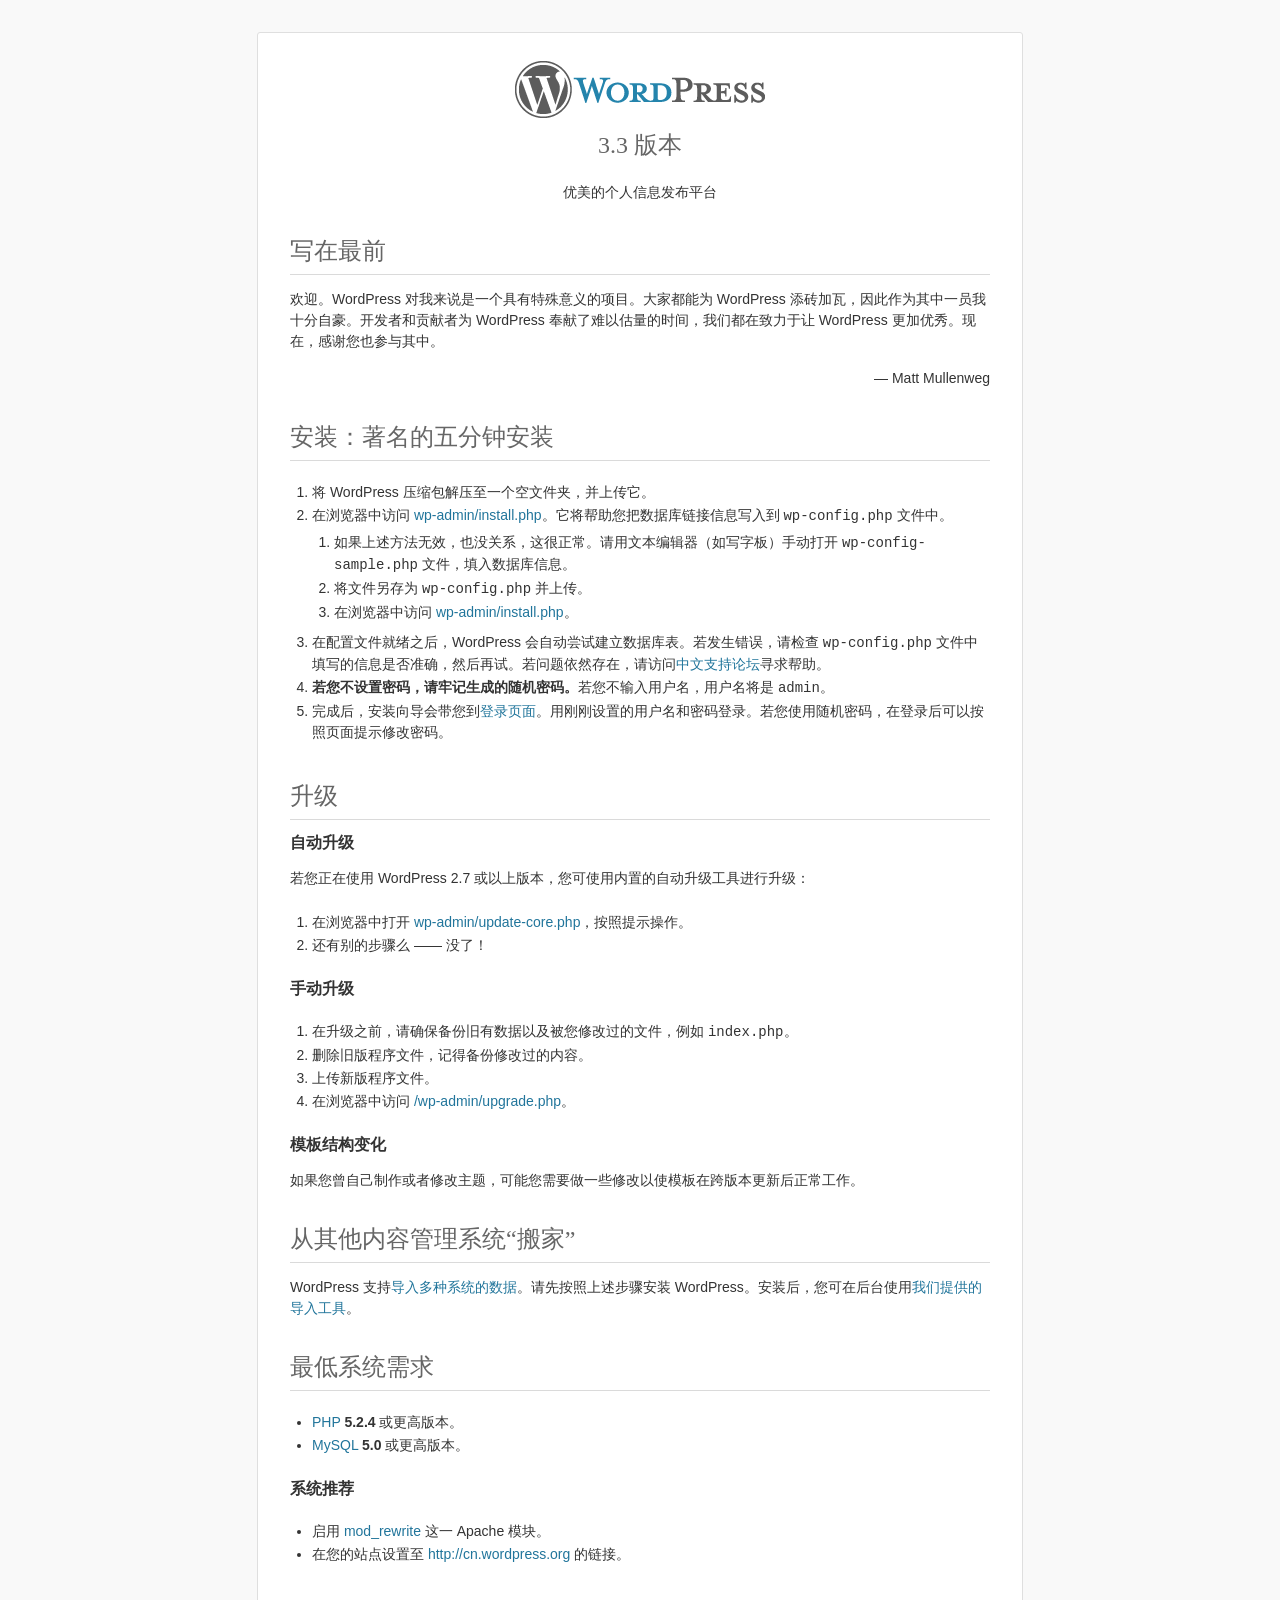
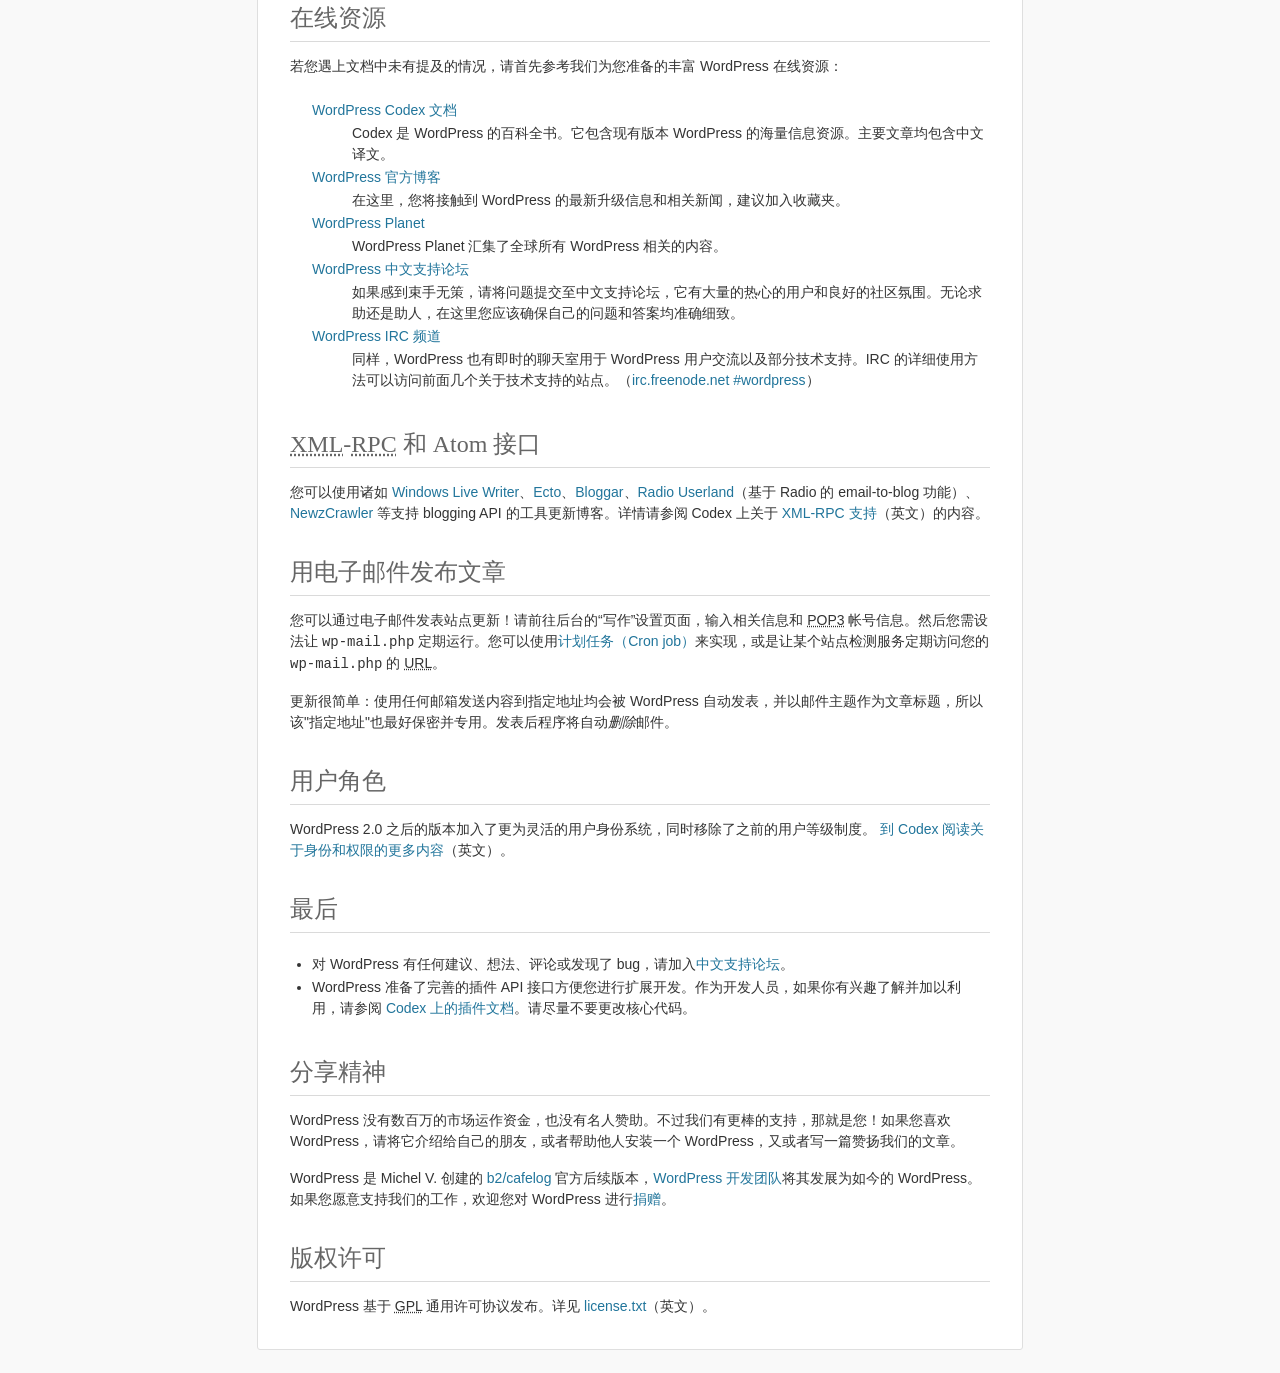
<file: unionx/readme.html>
<!DOCTYPE html PUBLIC "-//W3C//DTD XHTML 1.0 Strict//EN" "http://www.w3.org/TR/xhtml1/DTD/xhtml1-strict.dtd">
<html xmlns="http://www.w3.org/1999/xhtml">
<head>
	<meta http-equiv="Content-Type" content="text/html; charset=utf-8" />
	<title>WordPress &#8250; 说明</title> 
	<link rel="stylesheet" href="wp-admin/css/install.css?ver=20100228" type="text/css" />
</head>
<body>
<h1 id="logo">
	<a href="http://wordpress.org/"><img alt="WordPress" src="wp-admin/images/wordpress-logo.png" width="250" height="68" /></a>
	<br /> 3.3 版本
</h1>
<p style="text-align: center">优美的个人信息发布平台</p>

<h1>写在最前</h1>
<p>欢迎。WordPress 对我来说是一个具有特殊意义的项目。大家都能为 WordPress 添砖加瓦，因此作为其中一员我十分自豪。开发者和贡献者为 WordPress 奉献了难以估量的时间，我们都在致力于让 WordPress 更加优秀。现在，感谢您也参与其中。</p>
<p style="text-align: right">&#8212; Matt Mullenweg</p>

<h1>安装：著名的五分钟安装</h1>
<ol>
	<li>将 WordPress 压缩包解压至一个空文件夹，并上传它。</li>
	<li>在浏览器中访问 <span class="file"><a href="wp-admin/install.php">wp-admin/install.php</a></span>。它将帮助您把数据库链接信息写入到 <code>wp-config.php</code> 文件中。
		<ol>
			<li>如果上述方法无效，也没关系，这很正常。请用文本编辑器（如写字板）手动打开 <code>wp-config-sample.php</code> 文件，填入数据库信息。</li>
			<li>将文件另存为 <code>wp-config.php</code> 并上传。</li>
			<li>在浏览器中访问 <span class="file"><a href="wp-admin/install.php">wp-admin/install.php</a></span>。</li>
		</ol>
	</li>
	<li>在配置文件就绪之后，WordPress 会自动尝试建立数据库表。若发生错误，请检查 <code>wp-config.php</code> 文件中填写的信息是否准确，然后再试。若问题依然存在，请访问<a href="http://zh-cn.forums.wordpress.org/" title="WordPress 支持论坛">中文支持论坛</a>寻求帮助。</li>
	<li><strong>若您不设置密码，请牢记生成的随机密码。</strong>若您不输入用户名，用户名将是 <code>admin</code>。</li>
	<li>完成后，安装向导会带您到<a href="wp-login.php">登录页面</a>。用刚刚设置的用户名和密码登录。若您使用随机密码，在登录后可以按照页面提示修改密码。</li>
</ol>

<h1>升级</h1>
<h2>自动升级</h2>
<p>若您正在使用 WordPress 2.7 或以上版本，您可使用内置的自动升级工具进行升级：</p>
<ol>
	<li>在浏览器中打开 <span class="file"><a href="wp-admin/update-core.php">wp-admin/update-core.php</a></span>，按照提示操作。</li>
	<li>还有别的步骤么 —— 没了！</li>
</ol>

<h2>手动升级</h2>
<ol>
	<li>在升级之前，请确保备份旧有数据以及被您修改过的文件，例如 <code>index.php</code>。</li>
	<li>删除旧版程序文件，记得备份修改过的内容。</li>
	<li>上传新版程序文件。</li>
	<li>在浏览器中访问 <span class="file"><a href="wp-admin/upgrade.php">/wp-admin/upgrade.php</a>。</span></li>
</ol>

<h2>模板结构变化</h2>
<p>如果您曾自己制作或者修改主题，可能您需要做一些修改以使模板在跨版本更新后正常工作。</p>

<h1>从其他内容管理系统“搬家”</h1>
<p>WordPress 支持<a href="http://codex.wordpress.org/Importing_Content">导入多种系统的数据</a>。请先按照上述步骤安装 WordPress。安装后，您可在后台使用<a href="wp-admin/import.php" title="Import to WordPress">我们提供的导入工具</a>。</p>

<h1>最低系统需求</h1>
<ul>
	<li><a href="http://php.net/">PHP</a> <strong>5.2.4</strong> 或更高版本。</li>
	<li><a href="http://www.mysql.com/">MySQL</a> <strong>5.0</strong> 或更高版本。</li>
</ul>

<h2>系统推荐</h2>
<ul>
	<li>启用 <a href="http://httpd.apache.org/docs/2.2/mod/mod_rewrite.html">mod_rewrite</a> 这一 Apache 模块。</li>
	<li>在您的站点设置至 <a href="http://cn.wordpress.org/">http://cn.wordpress.org</a> 的链接。</li>
</ul>

<h1>在线资源</h1>
<p>若您遇上文档中未有提及的情况，请首先参考我们为您准备的丰富 WordPress 在线资源：</p>
<dl>
	<dt><a href="http://codex.wordpress.org/">WordPress Codex 文档</a></dt>
		<dd>Codex 是 WordPress 的百科全书。它包含现有版本 WordPress 的海量信息资源。主要文章均包含中文译文。</dd>
	<dt><a href="http://wordpress.org/news/">WordPress 官方博客</a></dt>
		<dd>在这里，您将接触到 WordPress 的最新升级信息和相关新闻，建议加入收藏夹。</dd>
	<dt><a href="http://planet.wordpress.org/">WordPress Planet </a></dt>
		<dd>WordPress Planet 汇集了全球所有 WordPress 相关的内容。</dd>
	<dt><a href="http://zh-cn.forums.wordpress.org/forum/issues">WordPress 中文支持论坛</a></dt>
		<dd>如果感到束手无策，请将问题提交至中文支持论坛，它有大量的热心的用户和良好的社区氛围。无论求助还是助人，在这里您应该确保自己的问题和答案均准确细致。</dd>
	<dt><a href="http://codex.wordpress.org/IRC">WordPress IRC 频道</a></dt>
		<dd>同样，WordPress 也有即时的聊天室用于 WordPress 用户交流以及部分技术支持。IRC 的详细使用方法可以访问前面几个关于技术支持的站点。（<a href="irc://irc.freenode.net/wordpress">irc.freenode.net #wordpress</a>）</dd>
</dl>

<h1><abbr title="eXtensible Markup Language">XML</abbr>-<abbr title="Remote Procedure Call">RPC</abbr> 和 Atom 接口</h1>
<p>您可以使用诸如 <a href="http://windowslivewriter.spaces.live.com/">Windows Live Writer</a>、<a href="http://ecto.kung-foo.tv/">Ecto</a>、<a href="http://bloggar.com/">Bloggar</a>、<a href="http://radio.userland.com">Radio Userland</a>（基于 Radio 的 email-to-blog 功能）、<a href="http://www.newzcrawler.com/">NewzCrawler</a> 等支持 blogging API 的工具更新博客。详情请参阅 Codex 上关于 <a href="http://codex.wordpress.org/XML-RPC_Support">XML-RPC 支持</a>（英文）的内容。</p>

<h1>用电子邮件发布文章</h1>
<p>您可以通过电子邮件发表站点更新！请前往后台的“写作”设置页面，输入相关信息和 <abbr title="Post Office Protocol 第三版本">POP3</abbr> 帐号信息。然后您需设法让 <code>wp-mail.php</code> 定期运行。您可以使用<a href="http://en.wikipedia.org/wiki/Cron">计划任务（Cron job）</a>来实现，或是让某个站点检测服务定期访问您的 <code>wp-mail.php</code> 的 <abbr title="Uniform Resource Locator">URL</abbr>。</p>
<p>更新很简单：使用任何邮箱发送内容到指定地址均会被 WordPress 自动发表，并以邮件主题作为文章标题，所以该"指定地址"也最好保密并专用。发表后程序将自动<em>删除</em>邮件。</p>

<h1>用户角色</h1>
<p>WordPress 2.0 之后的版本加入了更为灵活的用户身份系统，同时移除了之前的用户等级制度。 <a href="http://codex.wordpress.org/Roles_and_Capabilities">到 Codex 阅读关于身份和权限的更多内容</a>（英文）。</p>

<h1>最后</h1>
<ul>
	<li>对 WordPress 有任何建议、想法、评论或发现了 bug，请加入<a href="http://zh-cn.forums.wordpress.org/">中文支持论坛</a>。</li>
	<li>WordPress 准备了完善的插件 API 接口方便您进行扩展开发。作为开发人员，如果你有兴趣了解并加以利用，请参阅 <a href="http://codex.wordpress.org/Plugin_API">Codex 上的插件文档</a>。请尽量不要更改核心代码。</li>
</ul>

<h1>分享精神</h1>
<p>WordPress 没有数百万的市场运作资金，也没有名人赞助。不过我们有更棒的支持，那就是您！如果您喜欢 WordPress，请将它介绍给自己的朋友，或者帮助他人安装一个 WordPress，又或者写一篇赞扬我们的文章。</p>

<p>WordPress 是 Michel V. 创建的 <a href="http://cafelog.com/">b2/cafelog</a> 官方后续版本，<a href="http://wordpress.org/about/">WordPress 开发团队</a>将其发展为如今的 WordPress。如果您愿意支持我们的工作，欢迎您对 WordPress 进行<a href="http://wordpress.org/donate/">捐赠</a>。</p>

<h1>版权许可</h1>
<p>WordPress 基于 <abbr title="GNU Public License">GPL</abbr> 通用许可协议发布。详见 <a href="license.txt">license.txt</a>（英文）。</p>


</body>
</html>
</file>
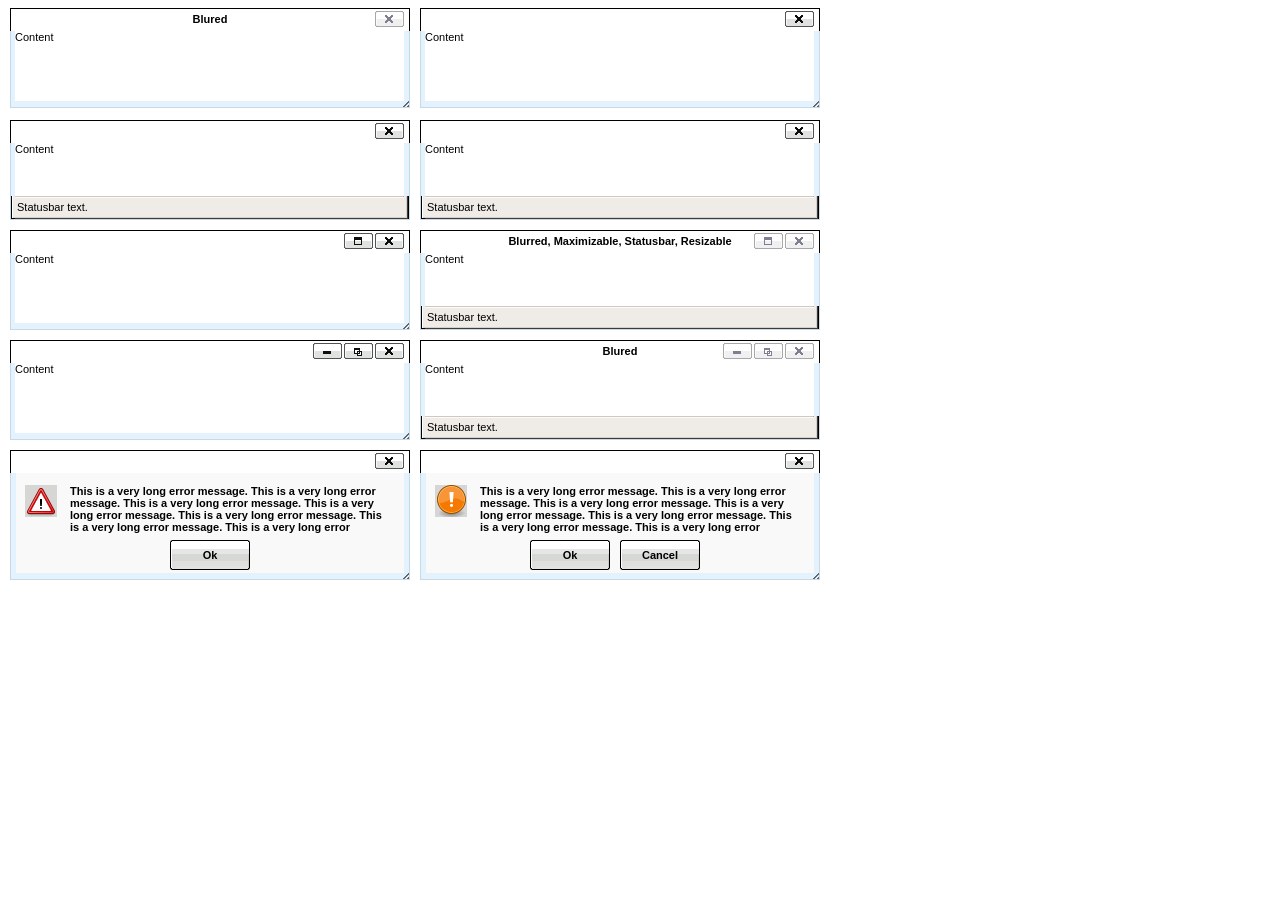
<file: unionx/wp-includes/js/tinymce/plugins/inlinepopups/template.htm>
<!-- <!DOCTYPE html PUBLIC "-//W3C//DTD XHTML 1.0 Strict//EN" "http://www.w3.org/TR/xhtml1/DTD/xhtml1-strict.dtd"> -->
<html xmlns="http://www.w3.org/1999/xhtml">
<head>
<title>Template for dialogs</title>
<link rel="stylesheet" type="text/css" href="skins/clearlooks2/window.css?ver=345-20110908" />
</head>
<body>

<div class="mceEditor">
	<div class="clearlooks2" style="width:400px; height:100px; left:10px;">
		<div class="mceWrapper">
			<div class="mceTop">
				<div class="mceLeft"></div>
				<div class="mceCenter"></div>
				<div class="mceRight"></div>
				<span>Blured</span>
			</div>

			<div class="mceMiddle">
				<div class="mceLeft"></div>
				<span>Content</span>
				<div class="mceRight"></div>
			</div>

			<div class="mceBottom">
				<div class="mceLeft"></div>
				<div class="mceCenter"></div>
				<div class="mceRight"></div>
				<span>Statusbar text.</span>
			</div>

			<a class="mceMove" href="#"></a>
			<a class="mceMin" href="#"></a>
			<a class="mceMax" href="#"></a>
			<a class="mceMed" href="#"></a>
			<a class="mceClose" href="#"></a>
			<a class="mceResize mceResizeN" href="#"></a>
			<a class="mceResize mceResizeS" href="#"></a>
			<a class="mceResize mceResizeW" href="#"></a>
			<a class="mceResize mceResizeE" href="#"></a>
			<a class="mceResize mceResizeNW" href="#"></a>
			<a class="mceResize mceResizeNE" href="#"></a>
			<a class="mceResize mceResizeSW" href="#"></a>
			<a class="mceResize mceResizeSE" href="#"></a>
		</div>
	</div>

	<div class="clearlooks2" style="width:400px; height:100px; left:420px;">
		<div class="mceWrapper mceMovable mceFocus">
			<div class="mceTop">
				<div class="mceLeft"></div>
				<div class="mceCenter"></div>
				<div class="mceRight"></div>
				<span>Focused</span>
			</div>

			<div class="mceMiddle">
				<div class="mceLeft"></div>
				<span>Content</span>
				<div class="mceRight"></div>
			</div>

			<div class="mceBottom">
				<div class="mceLeft"></div>
				<div class="mceCenter"></div>
				<div class="mceRight"></div>
				<span>Statusbar text.</span>
			</div>

			<a class="mceMove" href="#"></a>
			<a class="mceMin" href="#"></a>
			<a class="mceMax" href="#"></a>
			<a class="mceMed" href="#"></a>
			<a class="mceClose" href="#"></a>
			<a class="mceResize mceResizeN" href="#"></a>
			<a class="mceResize mceResizeS" href="#"></a>
			<a class="mceResize mceResizeW" href="#"></a>
			<a class="mceResize mceResizeE" href="#"></a>
			<a class="mceResize mceResizeNW" href="#"></a>
			<a class="mceResize mceResizeNE" href="#"></a>
			<a class="mceResize mceResizeSW" href="#"></a>
			<a class="mceResize mceResizeSE" href="#"></a>
		</div>
	</div>

	<div class="clearlooks2" style="width:400px; height:100px; left:10px; top:120px;">
		<div class="mceWrapper mceMovable mceFocus mceStatusbar">
			<div class="mceTop">
				<div class="mceLeft"></div>
				<div class="mceCenter"></div>
				<div class="mceRight"></div>
				<span>Statusbar</span>
			</div>

			<div class="mceMiddle">
				<div class="mceLeft"></div>
				<span>Content</span>
				<div class="mceRight"></div>
			</div>

			<div class="mceBottom">
				<div class="mceLeft"></div>
				<div class="mceCenter"></div>
				<div class="mceRight"></div>
				<span>Statusbar text.</span>
			</div>

			<a class="mceMove" href="#"></a>
			<a class="mceMin" href="#"></a>
			<a class="mceMax" href="#"></a>
			<a class="mceMed" href="#"></a>
			<a class="mceClose" href="#"></a>
			<a class="mceResize mceResizeN" href="#"></a>
			<a class="mceResize mceResizeS" href="#"></a>
			<a class="mceResize mceResizeW" href="#"></a>
			<a class="mceResize mceResizeE" href="#"></a>
			<a class="mceResize mceResizeNW" href="#"></a>
			<a class="mceResize mceResizeNE" href="#"></a>
			<a class="mceResize mceResizeSW" href="#"></a>
			<a class="mceResize mceResizeSE" href="#"></a>
		</div>
	</div>

	<div class="clearlooks2" style="width:400px; height:100px; left:420px; top:120px;">
		<div class="mceWrapper mceMovable mceFocus mceStatusbar mceResizable">
			<div class="mceTop">
				<div class="mceLeft"></div>
				<div class="mceCenter"></div>
				<div class="mceRight"></div>
				<span>Statusbar, Resizable</span>
			</div>

			<div class="mceMiddle">
				<div class="mceLeft"></div>
				<span>Content</span>
				<div class="mceRight"></div>
			</div>

			<div class="mceBottom">
				<div class="mceLeft"></div>
				<div class="mceCenter"></div>
				<div class="mceRight"></div>
				<span>Statusbar text.</span>
			</div>

			<a class="mceMove" href="#"></a>
			<a class="mceMin" href="#"></a>
			<a class="mceMax" href="#"></a>
			<a class="mceMed" href="#"></a>
			<a class="mceClose" href="#"></a>
			<a class="mceResize mceResizeN" href="#"></a>
			<a class="mceResize mceResizeS" href="#"></a>
			<a class="mceResize mceResizeW" href="#"></a>
			<a class="mceResize mceResizeE" href="#"></a>
			<a class="mceResize mceResizeNW" href="#"></a>
			<a class="mceResize mceResizeNE" href="#"></a>
			<a class="mceResize mceResizeSW" href="#"></a>
			<a class="mceResize mceResizeSE" href="#"></a>
		</div>
	</div>

	<div class="clearlooks2" style="width:400px; height:100px; left:10px; top:230px;">
		<div class="mceWrapper mceMovable mceFocus mceResizable mceMaximizable">
			<div class="mceTop">
				<div class="mceLeft"></div>
				<div class="mceCenter"></div>
				<div class="mceRight"></div>
				<span>Resizable, Maximizable</span>
			</div>

			<div class="mceMiddle">
				<div class="mceLeft"></div>
				<span>Content</span>
				<div class="mceRight"></div>
			</div>

			<div class="mceBottom">
				<div class="mceLeft"></div>
				<div class="mceCenter"></div>
				<div class="mceRight"></div>
				<span>Statusbar text.</span>
			</div>

			<a class="mceMove" href="#"></a>
			<a class="mceMin" href="#"></a>
			<a class="mceMax" href="#"></a>
			<a class="mceMed" href="#"></a>
			<a class="mceClose" href="#"></a>
			<a class="mceResize mceResizeN" href="#"></a>
			<a class="mceResize mceResizeS" href="#"></a>
			<a class="mceResize mceResizeW" href="#"></a>
			<a class="mceResize mceResizeE" href="#"></a>
			<a class="mceResize mceResizeNW" href="#"></a>
			<a class="mceResize mceResizeNE" href="#"></a>
			<a class="mceResize mceResizeSW" href="#"></a>
			<a class="mceResize mceResizeSE" href="#"></a>
		</div>
	</div>

	<div class="clearlooks2" style="width:400px; height:100px; left:420px; top:230px;">
		<div class="mceWrapper mceMovable mceStatusbar mceResizable mceMaximizable">
			<div class="mceTop">
				<div class="mceLeft"></div>
				<div class="mceCenter"></div>
				<div class="mceRight"></div>
				<span>Blurred, Maximizable, Statusbar, Resizable</span>
			</div>

			<div class="mceMiddle">
				<div class="mceLeft"></div>
				<span>Content</span>
				<div class="mceRight"></div>
			</div>

			<div class="mceBottom">
				<div class="mceLeft"></div>
				<div class="mceCenter"></div>
				<div class="mceRight"></div>
				<span>Statusbar text.</span>
			</div>

			<a class="mceMove" href="#"></a>
			<a class="mceMin" href="#"></a>
			<a class="mceMax" href="#"></a>
			<a class="mceMed" href="#"></a>
			<a class="mceClose" href="#"></a>
			<a class="mceResize mceResizeN" href="#"></a>
			<a class="mceResize mceResizeS" href="#"></a>
			<a class="mceResize mceResizeW" href="#"></a>
			<a class="mceResize mceResizeE" href="#"></a>
			<a class="mceResize mceResizeNW" href="#"></a>
			<a class="mceResize mceResizeNE" href="#"></a>
			<a class="mceResize mceResizeSW" href="#"></a>
			<a class="mceResize mceResizeSE" href="#"></a>
		</div>
	</div>

	<div class="clearlooks2" style="width:400px; height:100px; left:10px; top:340px;">
		<div class="mceWrapper mceMovable mceFocus mceResizable mceMaximized mceMinimizable mceMaximizable">
			<div class="mceTop">
				<div class="mceLeft"></div>
				<div class="mceCenter"></div>
				<div class="mceRight"></div>
				<span>Maximized, Maximizable, Minimizable</span>
			</div>

			<div class="mceMiddle">
				<div class="mceLeft"></div>
				<span>Content</span>
				<div class="mceRight"></div>
			</div>

			<div class="mceBottom">
				<div class="mceLeft"></div>
				<div class="mceCenter"></div>
				<div class="mceRight"></div>
				<span>Statusbar text.</span>
			</div>

			<a class="mceMove" href="#"></a>
			<a class="mceMin" href="#"></a>
			<a class="mceMax" href="#"></a>
			<a class="mceMed" href="#"></a>
			<a class="mceClose" href="#"></a>
			<a class="mceResize mceResizeN" href="#"></a>
			<a class="mceResize mceResizeS" href="#"></a>
			<a class="mceResize mceResizeW" href="#"></a>
			<a class="mceResize mceResizeE" href="#"></a>
			<a class="mceResize mceResizeNW" href="#"></a>
			<a class="mceResize mceResizeNE" href="#"></a>
			<a class="mceResize mceResizeSW" href="#"></a>
			<a class="mceResize mceResizeSE" href="#"></a>
		</div>
	</div>

	<div class="clearlooks2" style="width:400px; height:100px; left:420px; top:340px;">
		<div class="mceWrapper mceMovable mceStatusbar mceResizable mceMaximized mceMinimizable mceMaximizable">
			<div class="mceTop">
				<div class="mceLeft"></div>
				<div class="mceCenter"></div>
				<div class="mceRight"></div>
				<span>Blured</span>
			</div>

			<div class="mceMiddle">
				<div class="mceLeft"></div>
				<span>Content</span>
				<div class="mceRight"></div>
			</div>

			<div class="mceBottom">
				<div class="mceLeft"></div>
				<div class="mceCenter"></div>
				<div class="mceRight"></div>
				<span>Statusbar text.</span>
			</div>

			<a class="mceMove" href="#"></a>
			<a class="mceMin" href="#"></a>
			<a class="mceMax" href="#"></a>
			<a class="mceMed" href="#"></a>
			<a class="mceClose" href="#"></a>
			<a class="mceResize mceResizeN" href="#"></a>
			<a class="mceResize mceResizeS" href="#"></a>
			<a class="mceResize mceResizeW" href="#"></a>
			<a class="mceResize mceResizeE" href="#"></a>
			<a class="mceResize mceResizeNW" href="#"></a>
			<a class="mceResize mceResizeNE" href="#"></a>
			<a class="mceResize mceResizeSW" href="#"></a>
			<a class="mceResize mceResizeSE" href="#"></a>
		</div>
	</div>

	<div class="clearlooks2" style="width:400px; height:130px; left:10px; top:450px;">
		<div class="mceWrapper mceMovable mceFocus mceModal mceAlert">
			<div class="mceTop">
				<div class="mceLeft"></div>
				<div class="mceCenter"></div>
				<div class="mceRight"></div>
				<span>Alert</span>
			</div>

			<div class="mceMiddle">
				<div class="mceLeft"></div>
				<span>
					This is a very long error message. This is a very long error message.
					This is a very long error message. This is a very long error message.
					This is a very long error message. This is a very long error message.
					This is a very long error message. This is a very long error message.
					This is a very long error message. This is a very long error message.
					This is a very long error message. This is a very long error message.
				</span>
				<div class="mceRight"></div>
				<div class="mceIcon"></div>
			</div>

			<div class="mceBottom">
				<div class="mceLeft"></div>
				<div class="mceCenter"></div>
				<div class="mceRight"></div>
			</div>

			<a class="mceMove" href="#"></a>
			<a class="mceButton mceOk" href="#">Ok</a>
			<a class="mceClose" href="#"></a>
		</div>
	</div>

	<div class="clearlooks2" style="width:400px; height:130px; left:420px; top:450px;">
		<div class="mceWrapper mceMovable mceFocus mceModal mceConfirm">
			<div class="mceTop">
				<div class="mceLeft"></div>
				<div class="mceCenter"></div>
				<div class="mceRight"></div>
				<span>Confirm</span>
			</div>

			<div class="mceMiddle">
				<div class="mceLeft"></div>
				<span>
					This is a very long error message. This is a very long error message.
					This is a very long error message. This is a very long error message.
					This is a very long error message. This is a very long error message.
					This is a very long error message. This is a very long error message.
					This is a very long error message. This is a very long error message.
					This is a very long error message. This is a very long error message.
					</span>
				<div class="mceRight"></div>
				<div class="mceIcon"></div>
			</div>

			<div class="mceBottom">
				<div class="mceLeft"></div>
				<div class="mceCenter"></div>
				<div class="mceRight"></div>
			</div>

			<a class="mceMove" href="#"></a>
			<a class="mceButton mceOk" href="#">Ok</a>
			<a class="mceButton mceCancel" href="#">Cancel</a>
			<a class="mceClose" href="#"></a>
		</div>
	</div>
</div>

</body>
</html>
</file>
<file: unionx/wp-admin/css/install.css>
html{background:#f9f9f9;}body{background:#fff;color:#333;font-family:sans-serif;margin:2em auto;padding:1em 2em;-webkit-border-radius:3px;border-radius:3px;border:1px solid #dfdfdf;max-width:700px;}a{color:#21759B;text-decoration:none;}a:hover{color:#D54E21;}h1{border-bottom:1px solid #dadada;clear:both;color:#666;font:24px Georgia,"Times New Roman",Times,serif;margin:30px 0 0 0;padding:0;padding-bottom:7px;}h2{font-size:16px;}p,li,dd,dt{padding-bottom:2px;font-size:14px;line-height:1.5;}code,.code{font-size:14px;}ul,ol,dl{padding:5px 5px 5px 22px;}a img{border:0;}abbr{border:0;font-variant:normal;}#logo{margin:6px 0 14px 0;border-bottom:none;text-align:center;}.step{margin:20px 0 15px;}.step,th{text-align:left;padding:0;}.submit input,.button,.button-secondary{font-family:sans-serif;text-decoration:none;font-size:14px!important;line-height:16px;padding:6px 12px;cursor:pointer;border:1px solid #bbb;color:#464646;-webkit-border-radius:15px;border-radius:15px;-moz-box-sizing:content-box;-webkit-box-sizing:content-box;box-sizing:content-box;}.button:hover,.button-secondary:hover,.submit input:hover{color:#000;border-color:#666;}.button,.submit input,.button-secondary{background:#f2f2f2 url(../images/white-grad.png) repeat-x scroll left top;}.button:active,.submit input:active,.button-secondary:active{background:#eee url(../images/white-grad-active.png) repeat-x scroll left top;}textarea{border:1px solid #dfdfdf;-webkit-border-radius:3px;border-radius:3px;font-family:sans-serif;width:695px;}.form-table{border-collapse:collapse;margin-top:1em;width:100%;}.form-table td{margin-bottom:9px;padding:10px 20px 10px 0;border-bottom:8px solid #fff;font-size:14px;vertical-align:top;}.form-table th{font-size:14px;text-align:left;padding:16px 20px 10px 0;border-bottom:8px solid #fff;width:140px;vertical-align:top;}.form-table code{line-height:18px;font-size:14px;}.form-table p{margin:4px 0 0 0;font-size:11px;}.form-table input{line-height:20px;font-size:15px;padding:2px;border:1px #DFDFDF solid;-webkit-border-radius:3px;border-radius:3px;font-family:sans-serif;}.form-table input[type=text],.form-table input[type=password]{width:206px;}.form-table th p{font-weight:normal;}.form-table.install-success td{vertical-align:middle;padding:16px 20px 10px 0;}.form-table.install-success td p{margin:0;font-size:14px;}.form-table.install-success td code{margin:0;font-size:18px;}#error-page{margin-top:50px;}#error-page p{font-size:14px;line-height:18px;margin:25px 0 20px;}#error-page code,.code{font-family:Consolas,Monaco,monospace;}#pass-strength-result{background-color:#eee;border-color:#ddd!important;border-style:solid;border-width:1px;margin:5px 5px 5px 0;padding:5px;text-align:center;width:200px;display:none;}#pass-strength-result.bad{background-color:#ffb78c;border-color:#ff853c!important;}#pass-strength-result.good{background-color:#ffec8b;border-color:#fc0!important;}#pass-strength-result.short{background-color:#ffa0a0;border-color:#f04040!important;}#pass-strength-result.strong{background-color:#c3ff88;border-color:#8dff1c!important;}.message{border:1px solid #e6db55;padding:.3em .6em;margin:5px 0 15px;background-color:#ffffe0;}body.rtl{font-family:Tahoma,arial;}.rtl h1{font-family:arial;margin:5px -4px 0 0;}.rtl ul,.rtl ol{padding:5px 22px 5px 5px;}.rtl .step,.rtl th,.rtl .form-table th{text-align:right;}.rtl .submit input,.rtl .button,.rtl .button-secondary{margin-right:0;}.rtl #user_login,.rtl #admin_email,.rtl #pass1,.rtl #pass2{direction:ltr;}
</file>
<file: unionx/wp-includes/js/tinymce/plugins/inlinepopups/skins/clearlooks2/window.css>
/* Clearlooks 2 */

/* Reset */
.clearlooks2, .clearlooks2 div, .clearlooks2 span, .clearlooks2 a {vertical-align:baseline; text-align:left; position:absolute; border:0; padding:0; margin:0; background:transparent; font-family:Arial,Verdana; font-size:11px; color:#000; text-decoration:none; font-weight:normal; width:auto; height:auto; overflow:hidden; display:block}

/* General */
.clearlooks2 {position:absolute; direction:ltr}
.clearlooks2 .mceWrapper {position:static}
.mceEventBlocker {position:fixed; left:0; top:0; background:url(img/horizontal.gif) no-repeat 0 -75px; width:100%; height:100%}
.clearlooks2 .mcePlaceHolder {border:1px solid #000; background:#888; top:0; left:0; opacity:0.5; -ms-filter:'alpha(opacity=50)'; filter:alpha(opacity=50)}
.clearlooks2_modalBlocker {position:fixed; left:0; top:0; width:100%; height:100%; background:#FFF; opacity:0.6; -ms-filter:'alpha(opacity=60)'; filter:alpha(opacity=60); display:none}

/* Top */
.clearlooks2 .mceTop, 
.clearlooks2 .mceTop div {
	top:0; 
	width:100%; 
	height:23px
}
.clearlooks2 .mceTop .mceLeft {
	width:55%; 
	background-image: none;
	border-style: solid none none solid;
	border-width: 1px;
}
.clearlooks2 .mceTop .mceCenter {
}
.clearlooks2 .mceTop .mceRight {
	right:0; 
	width:55%; 
	height:23px; 
	background-image: none;
	border-style: solid solid none none;
	border-width: 1px;
}
.clearlooks2 .mceTop span {
	width:100%;
	font: 12px/20px bold "Lucida Grande","Lucida Sans Unicode",Tahoma,Verdana,sans-serif;
	text-align:center; 
	vertical-align:middle; 
	line-height:23px; 
	font-weight:bold;
}
.clearlooks2 .mceFocus .mceTop .mceLeft {
	background-image: none;
	border-style: solid none none solid;
	border-width: 1px;
}
.clearlooks2 .mceFocus .mceTop .mceCenter {
}
.clearlooks2 .mceFocus .mceTop .mceRight {
	background-image: none;
	border-style: solid solid none none;
	border-width: 1px;
}
.clearlooks2 .mceFocus .mceTop span {
color:#FFF
}

/* Middle */
.clearlooks2 .mceMiddle, .clearlooks2 .mceMiddle div {top:0}
.clearlooks2 .mceMiddle {width:100%; height:100%; clip:rect(23px auto auto auto)}
.clearlooks2 .mceMiddle .mceLeft {left:0; width:5px; height:100%; background:#E4F2FD;border-left:1px solid #c6d9e9}
.clearlooks2 .mceMiddle span {top:23px; left:5px; width:100%; height:100%; background:#FFF}
.clearlooks2 .mceMiddle .mceRight {right:0; width:5px; height:100%; background:#E4F2FD;border-right:1px solid #c6d9e9}

/* Bottom */
.clearlooks2 .mceBottom, .clearlooks2 .mceBottom div {height:6px}
.clearlooks2 .mceBottom {left:0; bottom:0; width:100%;background:#E4F2FD;border-bottom:1px solid #c6d9e9}
.clearlooks2 .mceBottom div {top:0}
.clearlooks2 .mceBottom .mceLeft {left:0; width:5px; background:#E4F2FD  ;border-left:1px solid #c6d9e9}
.clearlooks2 .mceBottom .mceCenter {left:5px; width:100%}
.clearlooks2 .mceBottom .mceRight {right:0; width:6px; background:#E4F2FD url(img/drag.gif) no-repeat;border-right:1px solid #c6d9e9}
.clearlooks2 .mceBottom span {display:none}
.clearlooks2 .mceStatusbar .mceBottom, .clearlooks2 .mceStatusbar .mceBottom div {height:23px}
.clearlooks2 .mceStatusbar .mceBottom .mceLeft {background:url(img/corners.gif) -29px 0}
.clearlooks2 .mceStatusbar .mceBottom .mceCenter {background:url(img/horizontal.gif) 0 -52px}
.clearlooks2 .mceStatusbar .mceBottom .mceRight {background:url(img/corners.gif) -24px 0}
.clearlooks2 .mceStatusbar .mceBottom span {display:block; left:7px; font-family:Arial, Verdana; font-size:11px; line-height:23px}

/* Actions */
.clearlooks2 a {width:29px; height:16px; top:3px;}
.clearlooks2 .mceClose {right:6px; background:url(img/buttons.gif) -87px 0}
.clearlooks2 .mceMin {display:none; right:68px; background:url(img/buttons.gif) 0 0}
.clearlooks2 .mceMed {display:none; right:37px; background:url(img/buttons.gif) -29px 0}
.clearlooks2 .mceMax {display:none; right:37px; background:url(img/buttons.gif) -58px 0}
.clearlooks2 .mceMove {display:none;width:100%;cursor:move;background:url(img/corners.gif) no-repeat -100px -100px}
.clearlooks2 .mceMovable .mceMove {display:block}
.clearlooks2 .mceFocus .mceClose {right:6px; background:url(img/buttons.gif) -87px -16px}
.clearlooks2 .mceFocus .mceMin {right:68px; background:url(img/buttons.gif) 0 -16px}
.clearlooks2 .mceFocus .mceMed {right:37px; background:url(img/buttons.gif) -29px -16px}
.clearlooks2 .mceFocus .mceMax {right:37px; background:url(img/buttons.gif) -58px -16px}
.clearlooks2 .mceFocus .mceClose:hover {right:6px; background:url(img/buttons.gif) -87px -32px}
.clearlooks2 .mceFocus .mceClose:hover {right:6px; background:url(img/buttons.gif) -87px -32px}
.clearlooks2 .mceFocus .mceMin:hover {right:68px; background:url(img/buttons.gif) 0 -32px}
.clearlooks2 .mceFocus .mceMed:hover {right:37px; background:url(img/buttons.gif) -29px -32px}
.clearlooks2 .mceFocus .mceMax:hover {right:37px; background:url(img/buttons.gif) -58px -32px}

/* Resize */
.clearlooks2 .mceResize {top:auto; left:auto; display:none; width:5px; height:5px; background:url(img/horizontal.gif) no-repeat 0 -75px}
.clearlooks2 .mceResizable .mceResize {display:block}
.clearlooks2 .mceResizable .mceMin, .clearlooks2 .mceMax {display:none}
.clearlooks2 .mceMinimizable .mceMin {display:block}
.clearlooks2 .mceMaximizable .mceMax {display:block}
.clearlooks2 .mceMaximized .mceMed {display:block}
.clearlooks2 .mceMaximized .mceMax {display:none}
.clearlooks2 a.mceResizeN {top:0; left:0; width:100%; cursor:n-resize}
.clearlooks2 a.mceResizeNW {top:0; left:0; cursor:nw-resize}
.clearlooks2 a.mceResizeNE {top:0; right:0; cursor:ne-resize}
.clearlooks2 a.mceResizeW {top:0; left:0; height:100%; cursor:w-resize;}
.clearlooks2 a.mceResizeE {top:0; right:0; height:100%; cursor:e-resize}
.clearlooks2 a.mceResizeS {bottom:0; left:0; width:100%; cursor:s-resize}
.clearlooks2 a.mceResizeSW {bottom:0; left:0; cursor:sw-resize}
.clearlooks2 a.mceResizeSE {bottom:0; right:0; cursor:se-resize}

/* Alert/Confirm */
.clearlooks2 .mceButton {font-weight:bold; bottom:10px; width:80px; height:30px; background:url(img/button.gif); line-height:30px; vertical-align:middle; text-align:center; outline:0}
.clearlooks2 .mceMiddle .mceIcon {left:15px; top:35px; width:32px; height:32px}
.clearlooks2 .mceAlert .mceMiddle span, .clearlooks2 .mceConfirm .mceMiddle span {background:transparent;left:60px; top:35px; width:320px; height:50px; font-weight:bold; overflow:auto; white-space:normal}
.clearlooks2 a:hover {font-weight:bold;}
.clearlooks2 .mceAlert .mceMiddle, .clearlooks2 .mceConfirm .mceMiddle {background:#F9F9F9}
.clearlooks2 .mceAlert .mceOk {left:50%; top:auto; margin-left: -40px}
.clearlooks2 .mceAlert .mceIcon {background:url(img/alert.gif)}
.clearlooks2 .mceConfirm .mceOk {left:50%; top:auto; margin-left: -90px}
.clearlooks2 .mceConfirm .mceCancel {left:50%; top:auto}
.clearlooks2 .mceConfirm .mceIcon {background:url(img/confirm.gif)}
</file>
